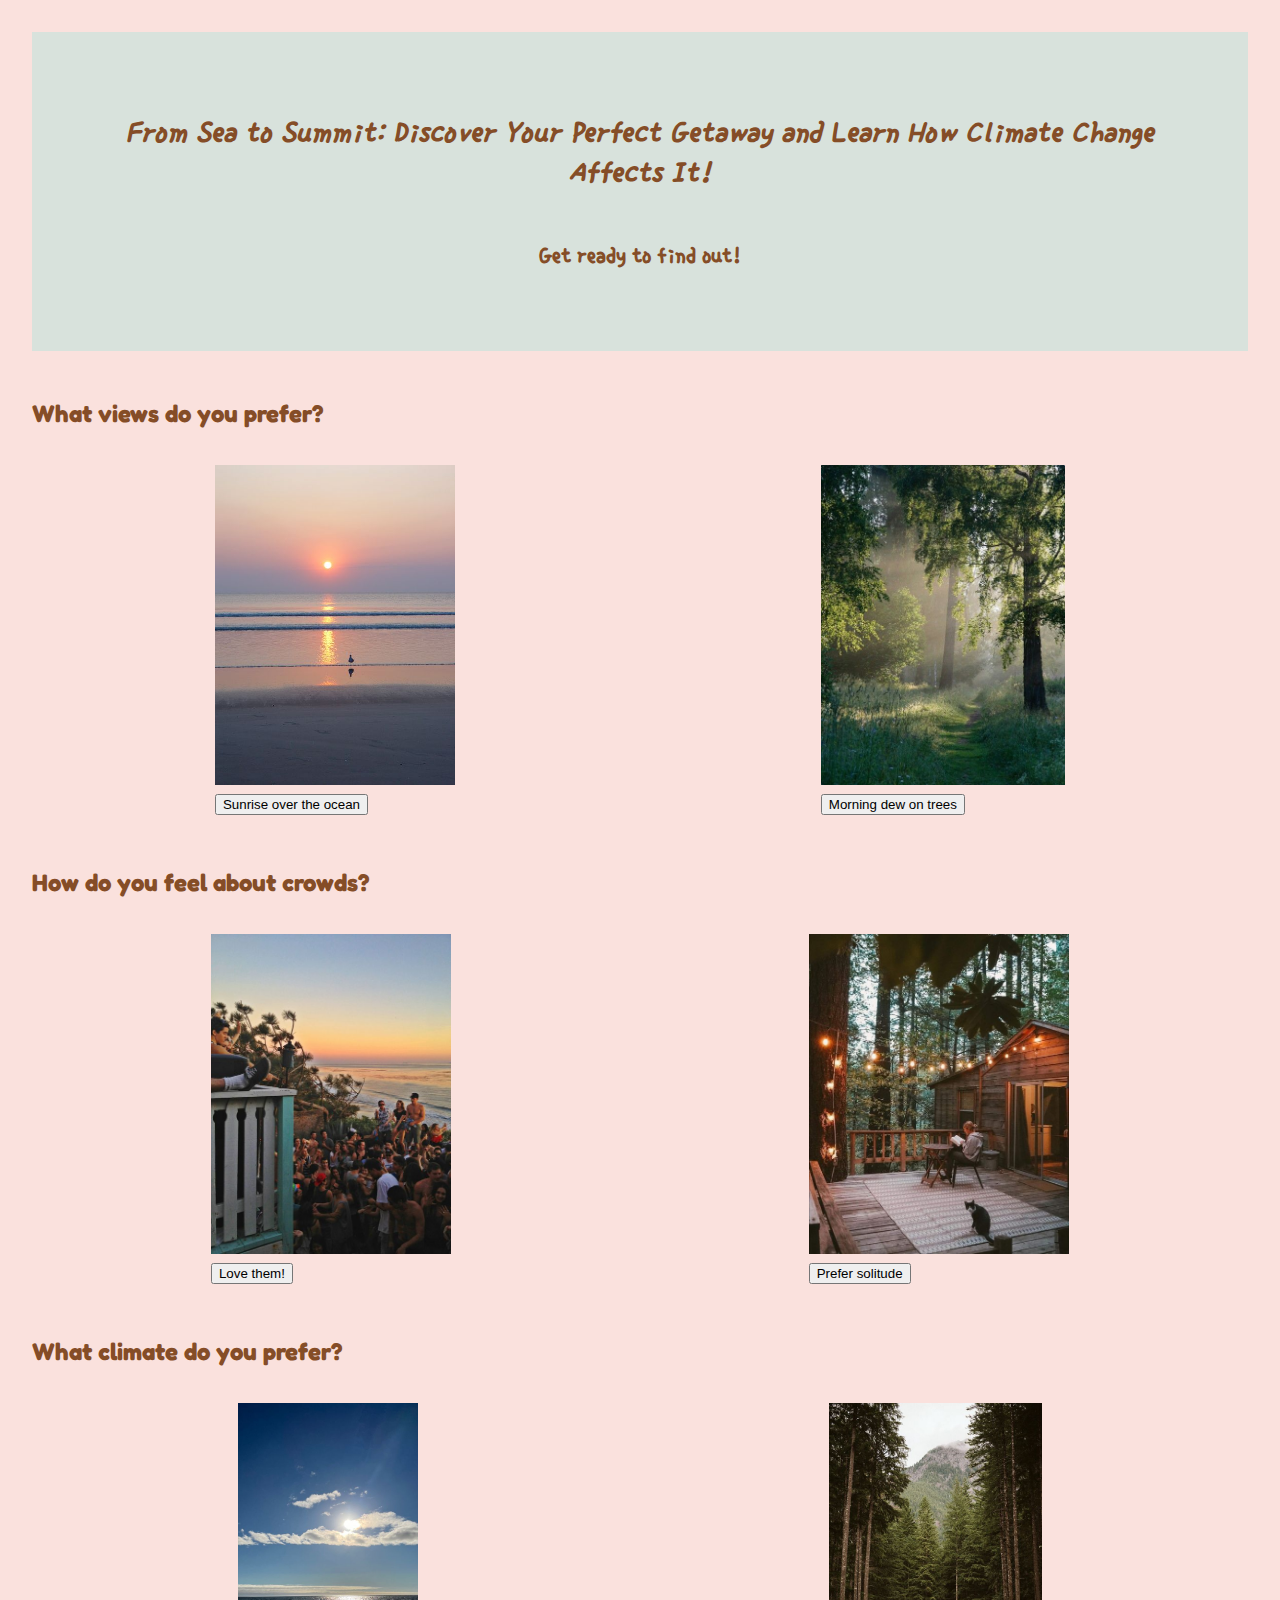
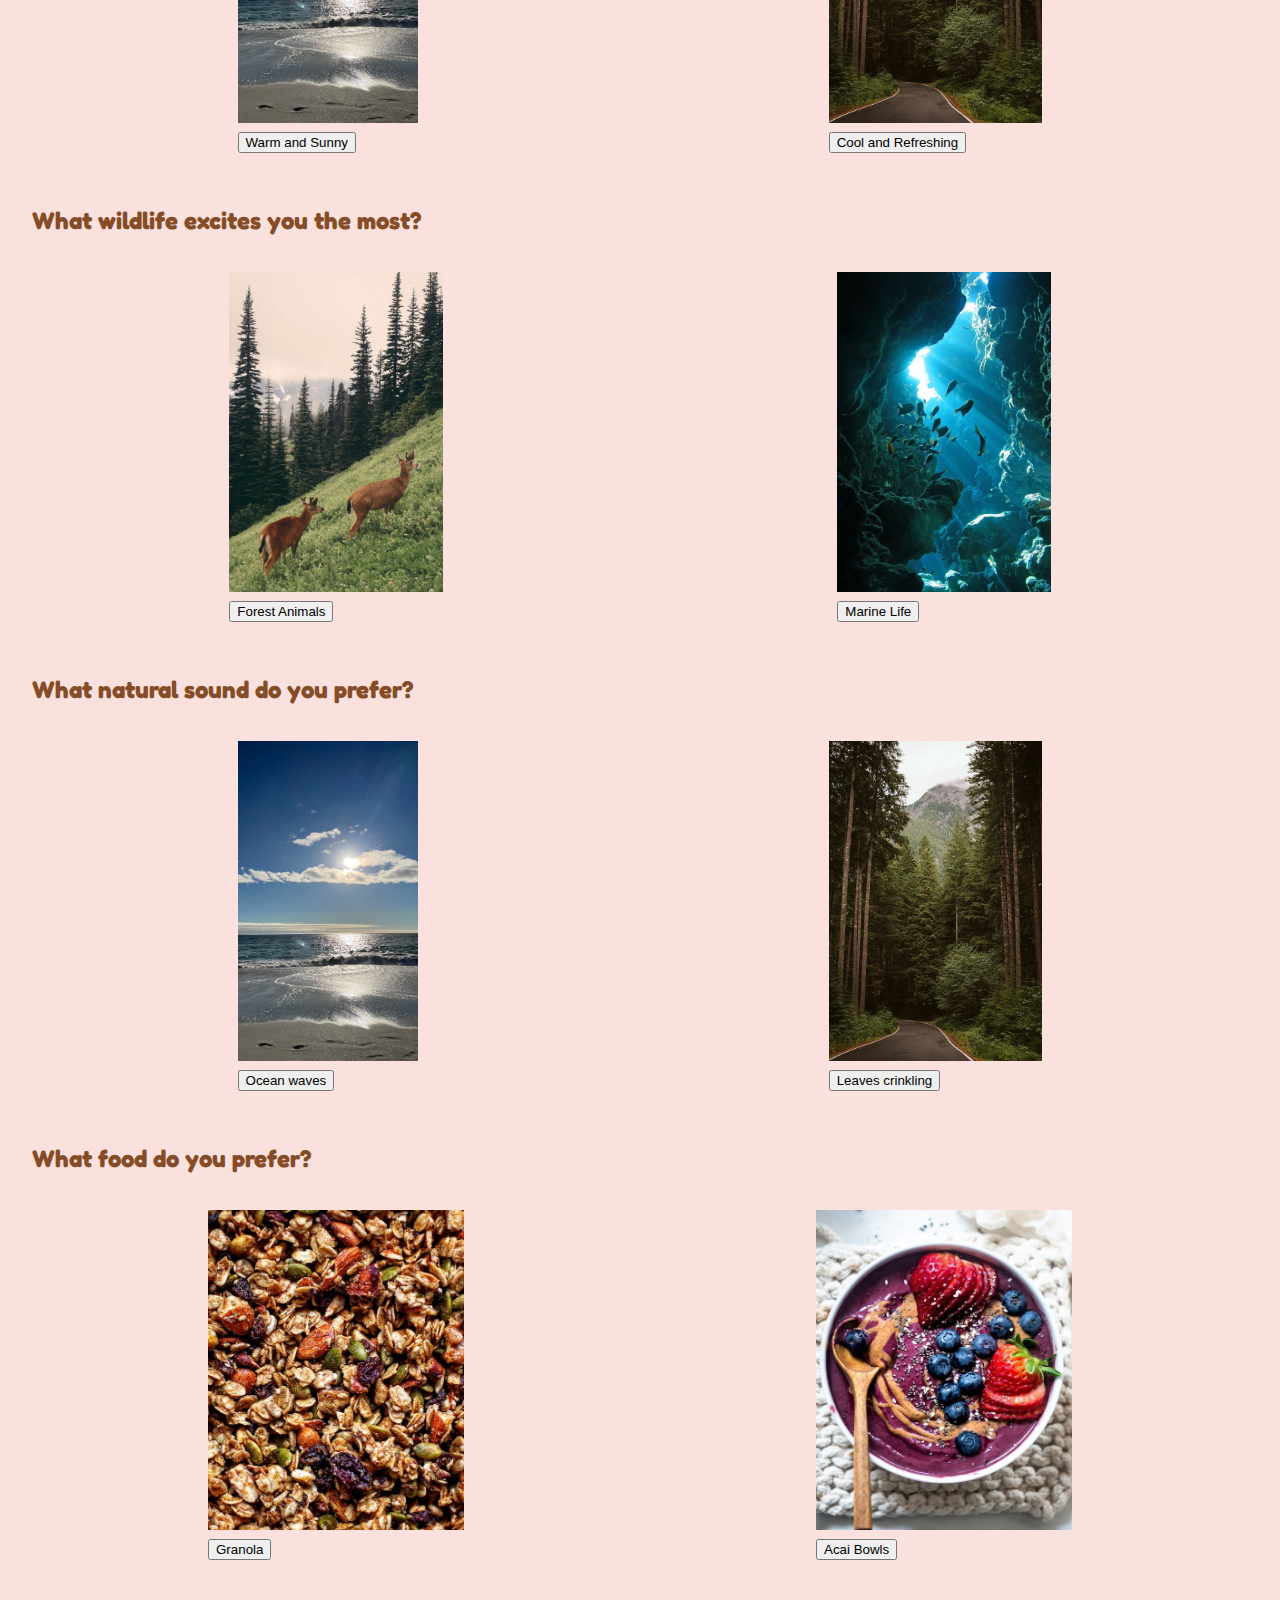
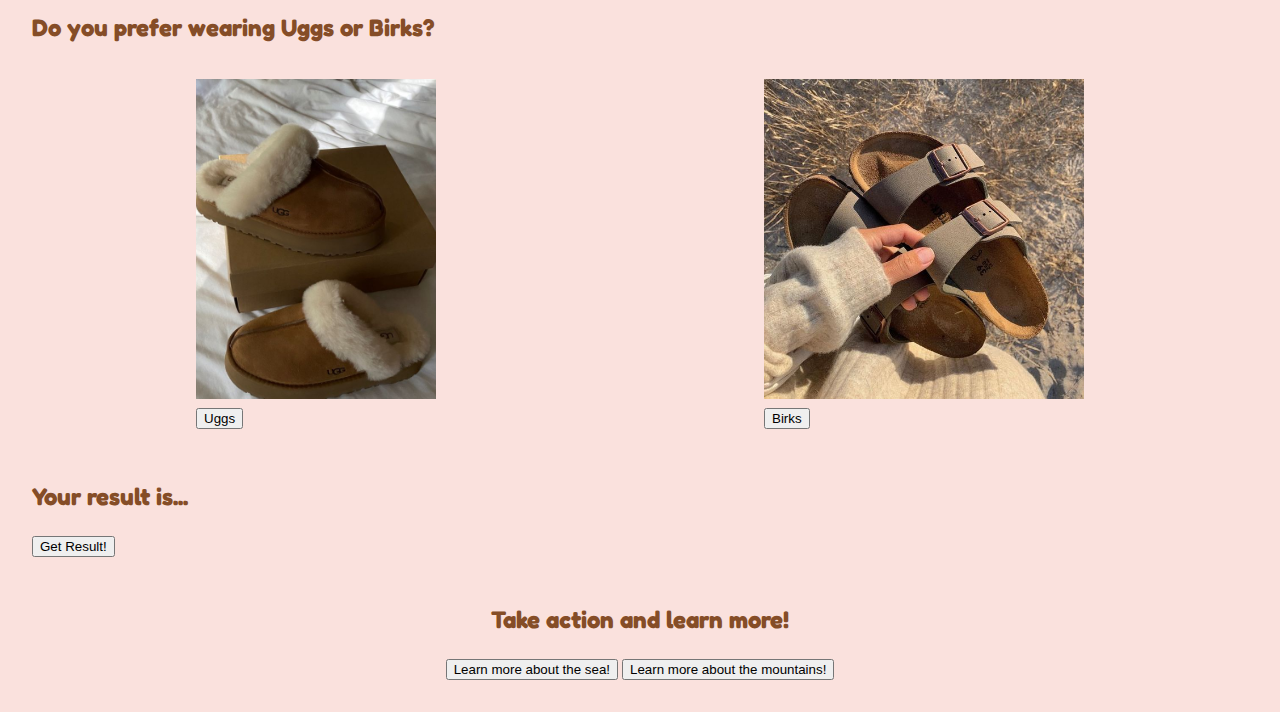
<file: Pearl Hacks/html/index.html>
<!DOCTYPE html>
<html lang="en">

<head>
  <title> Sea to Summit: Personality Quiz</title>
  <link rel="preconnect" href="https://fonts.googleapis.com">
  <link rel="preconnect" href="https://fonts.gstatic.com" crossorigin>
  <link href="https://fonts.googleapis.com/css2?family=Single+Day&display=swap" rel="stylesheet">
  <link rel="preconnect" href="https://fonts.googleapis.com">
  <link rel="preconnect" href="https://fonts.gstatic.com" crossorigin>
  <link href="https://fonts.googleapis.com/css2?family=Fredoka:wght@300..700&family=Single+Day&display=swap"
    rel="stylesheet">
  <meta charset="utf-8">
  <meta http-equiv="X-UA-Compatible" content="IE=edge">
  <meta name="viewport" content="width=device-width, initial-scale=1">
  <!-- import the webpage's stylesheet -->
  <link rel="stylesheet" href="../css/styles.css">

  <!-- import the webpage's javascript file -->
  <script src="../script.js" defer>

  </script>
</head>

<body>
  <header>
    <center>
      <header class="font">
        <h1> From Sea to Summit: Discover Your Perfect Getaway and Learn How Climate Change Affects It! </h1>
        <h2>Get ready to find out!</h2>
      </header>
    </center>
  </header>

  <main class="font2">
    <!-- question 1 -->
    <h2>What views do you prefer?</h2>
    <div class="question">

      <div class="answer-choice">
        <img src="../img/ocean sunrise.jpg" alt="ocean sunrise">
        <br>
        <button id="q1a1">Sunrise over the ocean</button>
      </div>

      <div class="answer-choice">
        <img src="../img/morning dew.jpg" alt="morning dew">
        <br>
        <button id="q1a2">Morning dew on trees</button>
      </div>

    </div>

    <!-- question 2 -->
    <h2>How do you feel about crowds?</h2>
    <div class="question">

      <div class="answer-choice">
        <img src="../img/crowds.jpg" alt="A crowd in the backyard of a beachhouse">
        <br>
        <button id="q2a1">Love them!</button>
      </div>

      <div class="answer-choice">
        <img src="../img/alone.jpg" alt="A girl reading outside a cabin.">
        <br>
        <button id="q2a2">Prefer solitude</button>
      </div>

    </div>

    <!-- question 3 -->
    <h2>What climate do you prefer?</h2>
    <div class="question">

      <div class="answer-choice">
        <img src="../img/WarmandSunny.jpg" alt="warm and sunny">

        <br>
        <button id="q3a1">Warm and Sunny</button>
      </div>

      <div class="answer-choice">
        <img src="../img/cool.jpg" alt="cool">
        <br>
        <button id="q3a2">Cool and Refreshing</button>
      </div>

    </div>

    <!-- question 4 -->
    <h2>What wildlife excites you the most?</h2>
    <div class="question">

      <div class="answer-choice">
        <img src="../img/forestAnimals.jpg" alt="Forest Animals">

        <br>
        <button id="q4a1">Forest Animals</button>
      </div>

      <div class="answer-choice">
        <img src="../img/marineLife.jpg" alt="Marine Life">
        <br>
        <button id="q4a2">Marine Life</button>
      </div>
    </div>

    <!-- question 5 -->
    <h2>What natural sound do you prefer?</h2>
    <div class="question">

      <div class="answer-choice">
        <img src="../img/WarmandSunny.jpg" alt="warm and sunny">

        <br>
        <button id="q5a1">Ocean waves</button>
      </div>

      <div class="answer-choice">
        <img src="../img/cool.jpg" alt="cool">
        <br>
        <button id="q5a2">Leaves crinkling</button>
      </div>
    </div>

    <!-- question 6 -->
    <h2>What food do you prefer?</h2>
    <div class="question">

      <div class="answer-choice">
        <img src="../img/granola.jpg" alt="granola">

        <br>
        <button id="q6a1">Granola</button>
      </div>

      <div class="answer-choice">
        <img src="../img/acai.jpg" alt="acai">
        <br>
        <button id="q6a2">Acai Bowls</button>
      </div>
    </div>

    <!-- question 7 -->
    <h2>Do you prefer wearing Uggs or Birks?</h2>
    <div class="question">

      <div class="answer-choice">
        <img src="../img/ugg.jpg" alt="uggs">

        <br>
        <button id="q7a1">Uggs</button>
      </div>

      <div class="answer-choice">
        <img src="../img/Birkenstocks.jpg" alt="Birks">
        <br>
        <button id="q7a2">Birks</button>
      </div>
    </div>

    <!-- results -->
    <h2 id="result">Your result is...</h2>
    <button onclick="updateResult()">Get Result!</button>

    <center>
      <h2 class="font2">
        Take action and learn more!
      </h2>
      <a href="../html/sea.html"><button>Learn more about the sea!</button></a>
      <a href="../html/summit.html"><button>Learn more about the mountains!</button></a>
    </center>

  </main>
</body>

</html>
</file>
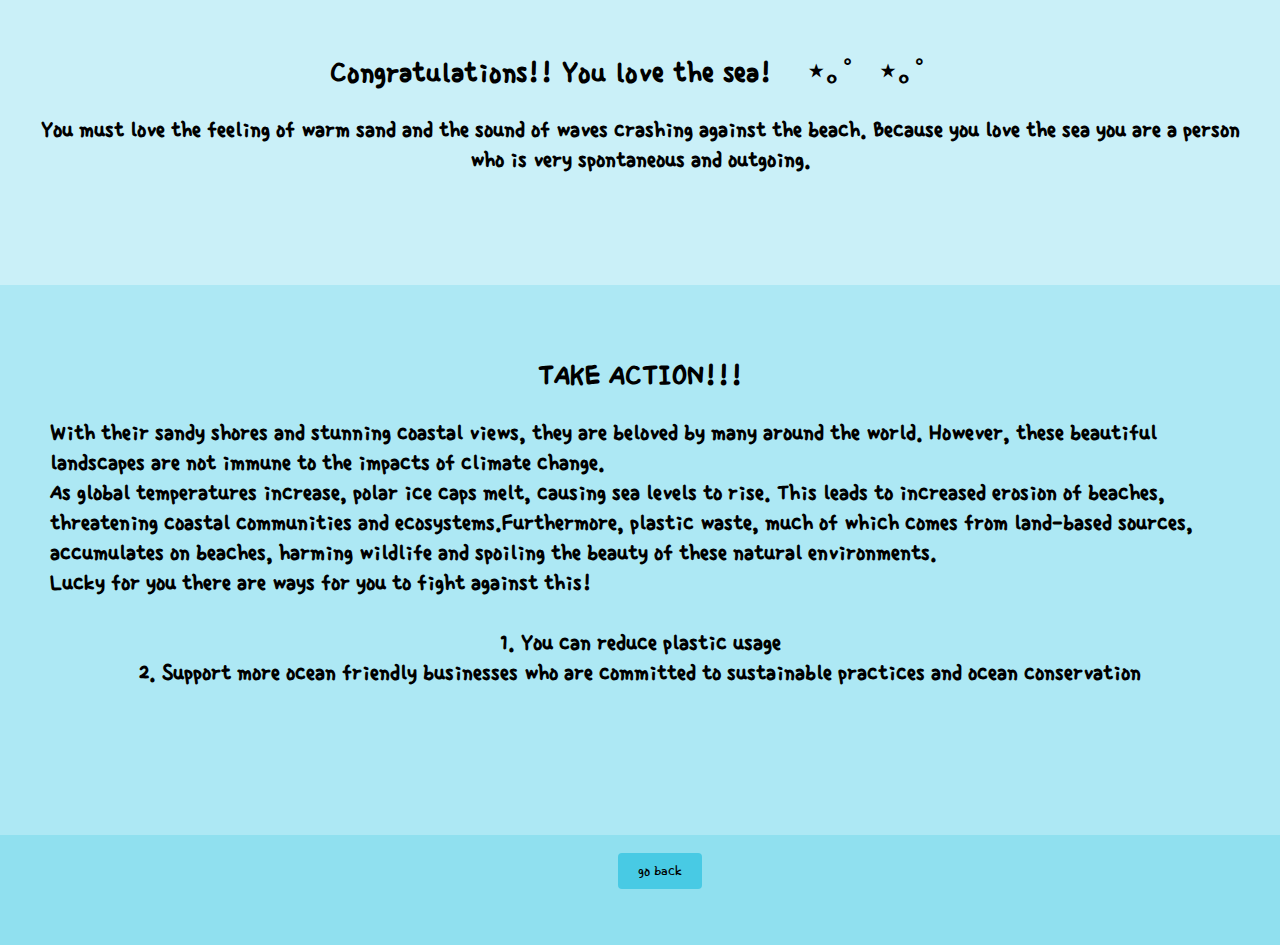
<file: Pearl Hacks/html/sea.html>
<!DOCTYPE HTML5>
<html lang="en">

<head>
    <meta charset="utf-8">
    <meta name="viewport" content="width=device-width, 
        initial-scale-1, shrink-to-fit=no">
    <title>SEA</title>
    <link rel="preconnect" href="https://fonts.googleapis.com">
    <link rel="preconnect" href="https://fonts.gstatic.com" crossorigin>
    <link href="https://fonts.googleapis.com/css2?family=Single+Day&display=swap" rel="stylesheet">
    <link rel="stylesheet" href="../css/sea.css">
</head>

<body>
    <header>
        <center>
            <h1 class="font">
                Congratulations!! You love the sea! 𓇼 ⋆｡˚ 𓆝⋆｡˚ 𓇼
            </h1>
            <h2 class="font">
                You must love the feeling of warm sand and the sound of waves crashing against the beach. Because you love the sea you are a person who is very spontaneous and outgoing.
            </h2>
            <div>

            </div>
        </center>
    </header>

    <main class="font">
        <center>
            <h1>
                TAKE ACTION!!!
            </h1>
        </center>
            <h2>
                With their sandy shores and stunning coastal views, they are beloved by many around the world. However, these beautiful landscapes are not immune to the impacts of climate change. 
                <br> As global temperatures increase, polar ice caps melt, causing sea levels to rise. This leads to increased erosion of beaches, threatening coastal communities and ecosystems.Furthermore, plastic waste, much of which comes from land-based sources, accumulates on beaches, harming wildlife and spoiling the beauty of these natural environments. 
                <br> Lucky for you there are ways for you to fight against this!
        <center> 
                <br> 1. You can reduce plastic usage
                <br> 2. Support more ocean friendly businesses who are committed to sustainable practices and ocean conservation
            </h2>
        </center>
    </main>
    
    <footer class="footer">
        <nav class="font">
            <ul class="menu">
                <li class="menu-item"><a class="item" href="../html/index.html">go back</a></li>
            </ul>
        </nav>
    </footer>
</body>  
    
</html>
</file>
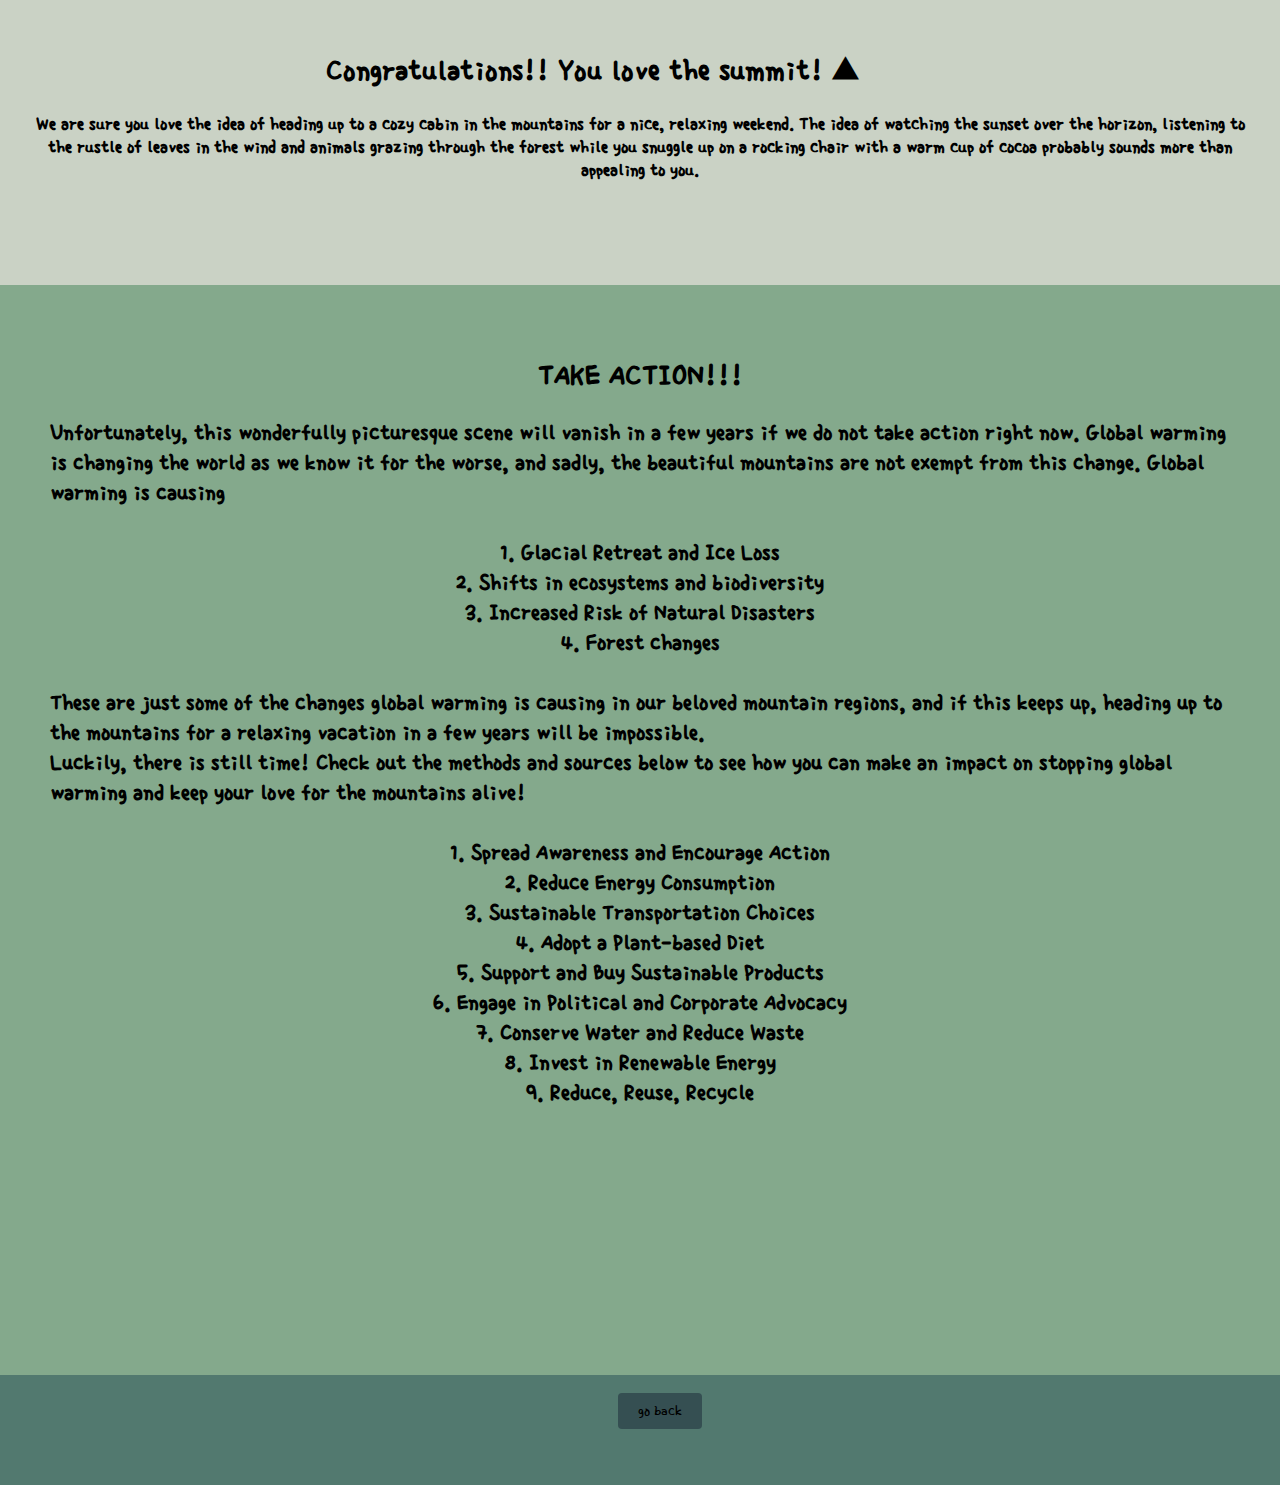
<file: Pearl Hacks/html/summit.html>
<!DOCTYPE HTML5>
<html lang="en">

<head>
    <meta charset="utf-8">
    <meta name="viewport" content="width=device-width, 
        initial-scale-1, shrink-to-fit=no">
    <title>SUMMIT</title>
    <link rel="preconnect" href="https://fonts.googleapis.com">
    <link rel="preconnect" href="https://fonts.gstatic.com" crossorigin>
    <link href="https://fonts.googleapis.com/css2?family=Single+Day&display=swap" rel="stylesheet">
    <link rel="stylesheet" href="../css/summit.css">
</head>

<body>
    <header>
        <center>
            <h1 class="font">
                Congratulations!! You love the summit! ⛰︎𓆱𓍊𓋼𓍊𓋼𓍊
            </h1>
            <h3 class="font">
                We are sure you love the idea of heading up to a cozy cabin in the mountains for a nice, relaxing weekend. The idea of watching the sunset over the horizon, listening to the rustle of leaves in the wind and animals grazing through the forest while you snuggle up on a rocking chair with a warm cup of cocoa probably sounds more than appealing to you.
            </h3>
            <div>

            </div>
        </center>
    </header>

    <main class="font">
        <center>
            <h1>
                TAKE ACTION!!!
            </h1>
        </center>
            <h2>
                Unfortunately, this wonderfully picturesque scene will vanish in a few years if we do not take action right now. Global warming is changing the world as we know it for the worse, and sadly, the beautiful mountains are not exempt from this change. Global warming is causing 
                <center>
                    <br> 1. Glacial Retreat and Ice Loss
                    <br> 2. Shifts in ecosystems and biodiversity
                    <br> 3. Increased Risk of Natural Disasters
                    <br> 4. Forest changes
                </center>
                <br> These are just some of the changes global warming is causing in our beloved mountain regions, and if this keeps up, heading up to the mountains for a relaxing vacation in a few years will be impossible.
                <br>Luckily, there is still time! Check out the methods and sources below to see how you can make an impact on stopping global warming and keep your love for the mountains alive!
                <center>
                    <br> 1. Spread Awareness and Encourage Action
                    <br> 2. Reduce Energy Consumption
                    <br> 3. Sustainable Transportation Choices 
                    <br> 4. Adopt a Plant-based Diet
                    <br> 5. Support and Buy Sustainable Products
                    <br> 6. Engage in Political and Corporate Advocacy
                    <br> 7. Conserve Water and Reduce Waste
                    <br> 8. Invest in Renewable Energy
                    <br> 9. Reduce, Reuse, Recycle
                </center>
            </h2>
    </main>
    
    <footer class="footer">
        <nav class="font">
            <ul class="menu">
                <li class="menu-item"><a class="item" href="../html/index.html">go back</a></li>
            </ul>
        </nav>
    </footer>
</body>  
    
</html>
</file>
<file: Pearl Hacks/css/styles.css>
/* STYLE SECTIONING TAGS */
body {
    font-family: "Benton Sans", "Helvetica Neue", helvetica, arial, sans-serif;
    margin: 2em;
}

header {
    height: 130%;
    padding: 30px;
    margin: 0 auto;
    background-color: #d8e2dc;
}

  /* STYLE TEXT */
h1 {
    font-style: italic;
    color: #854D27;
}

h2 {
    color: #854D27;
    margin-top: 2em; 
}

  /* STYLE FLEX CONTAINER */
.question {
    display: flex;
    /* uncomment the next line to center the questions and answers */
    /* justify-content: center; */
    margin-top: 2em;
}
    
  /* STYLE FLEX ITEM */
.answer-choice {
    margin: 5px;
}

/* STYLE IMAGES */
.answer-choice img {
    height: 20em;
}

/* STYLE BUTTON */
button { 
    margin-top: 5px;
}

body { 
    background-color:#fae1dd; 
}

.font {
    font-family: 'Single Day', cursive;
}

.font2{
    font-family: 'Fredoka', sans-serif;
}

div{
    justify-content: space-around;
}
</file>
<file: Pearl Hacks/css/sea.css>
body {
    margin: 0;
    width: 100%;
    height: 100%;
}

header {
    height: 25%;
    padding: 30px;
    margin: 0 auto;
    background-color: #caf0f8;
}

main {
    height: 50%;
    padding: 50px;
    background-color: #ade8f4;
}

footer {
    height: 10%;
    padding: 10px;
    background-color: #90e0ef;
}

.font {
    font-family: 'Single Day', cursive;
}

img {
    width: 20%;
}

body, html {
    margin: 0;
}

nav {
    margin: 0 auto;
}

.menu-item {
    display: inline-block;
}

.menu-item:hover, .menu-item:focus {
    background: white;
}


.menu {
    list-style-type: none;
    background-color: none;
    text-align: center;
}

.item {
    text-decoration: none;
    color: black;
    background-color: #48cae4;
    padding: 10px 20px;
    display: circle;
    border-radius: 4px;
}

.menu-item:hover .item {
    color: #FCF7F8 ;
}

.menu-item:focus .item {
    color: black;
}
</file>
<file: Pearl Hacks/css/summit.css>
body {
    margin: 0;
    width: 100%;
    height: 100%;
}

header {
    height: 25%;
    padding: 30px;
    margin: 0 auto;
    background-color: #cad2c5;
}

main {
    height: 110%;
    padding: 50px;
    background-color: #84a98c;
}

footer {
    height: 10%;
    padding: 10px;
    background-color: #52796f;
}

.font {
    font-family: 'Single Day', cursive;
}

img {
    width: 20%;
}

body, html {
    margin: 0;
}

nav {
    margin: 0 auto;
}

.menu-item {
    display: inline-block;
}

.menu-item:hover, .menu-item:focus {
    background: white;
}


.menu {
    list-style-type: none;
    background-color: none;
    text-align: center;
}

.item {
    text-decoration: none;
    color: black;
    background-color: #354f52;
    padding: 10px 20px;
    display: circle;
    border-radius: 4px;
}

.menu-item:hover .item {
    color: #FCF7F8 ;
}

.menu-item:focus .item {
    color: black;
}
</file>
